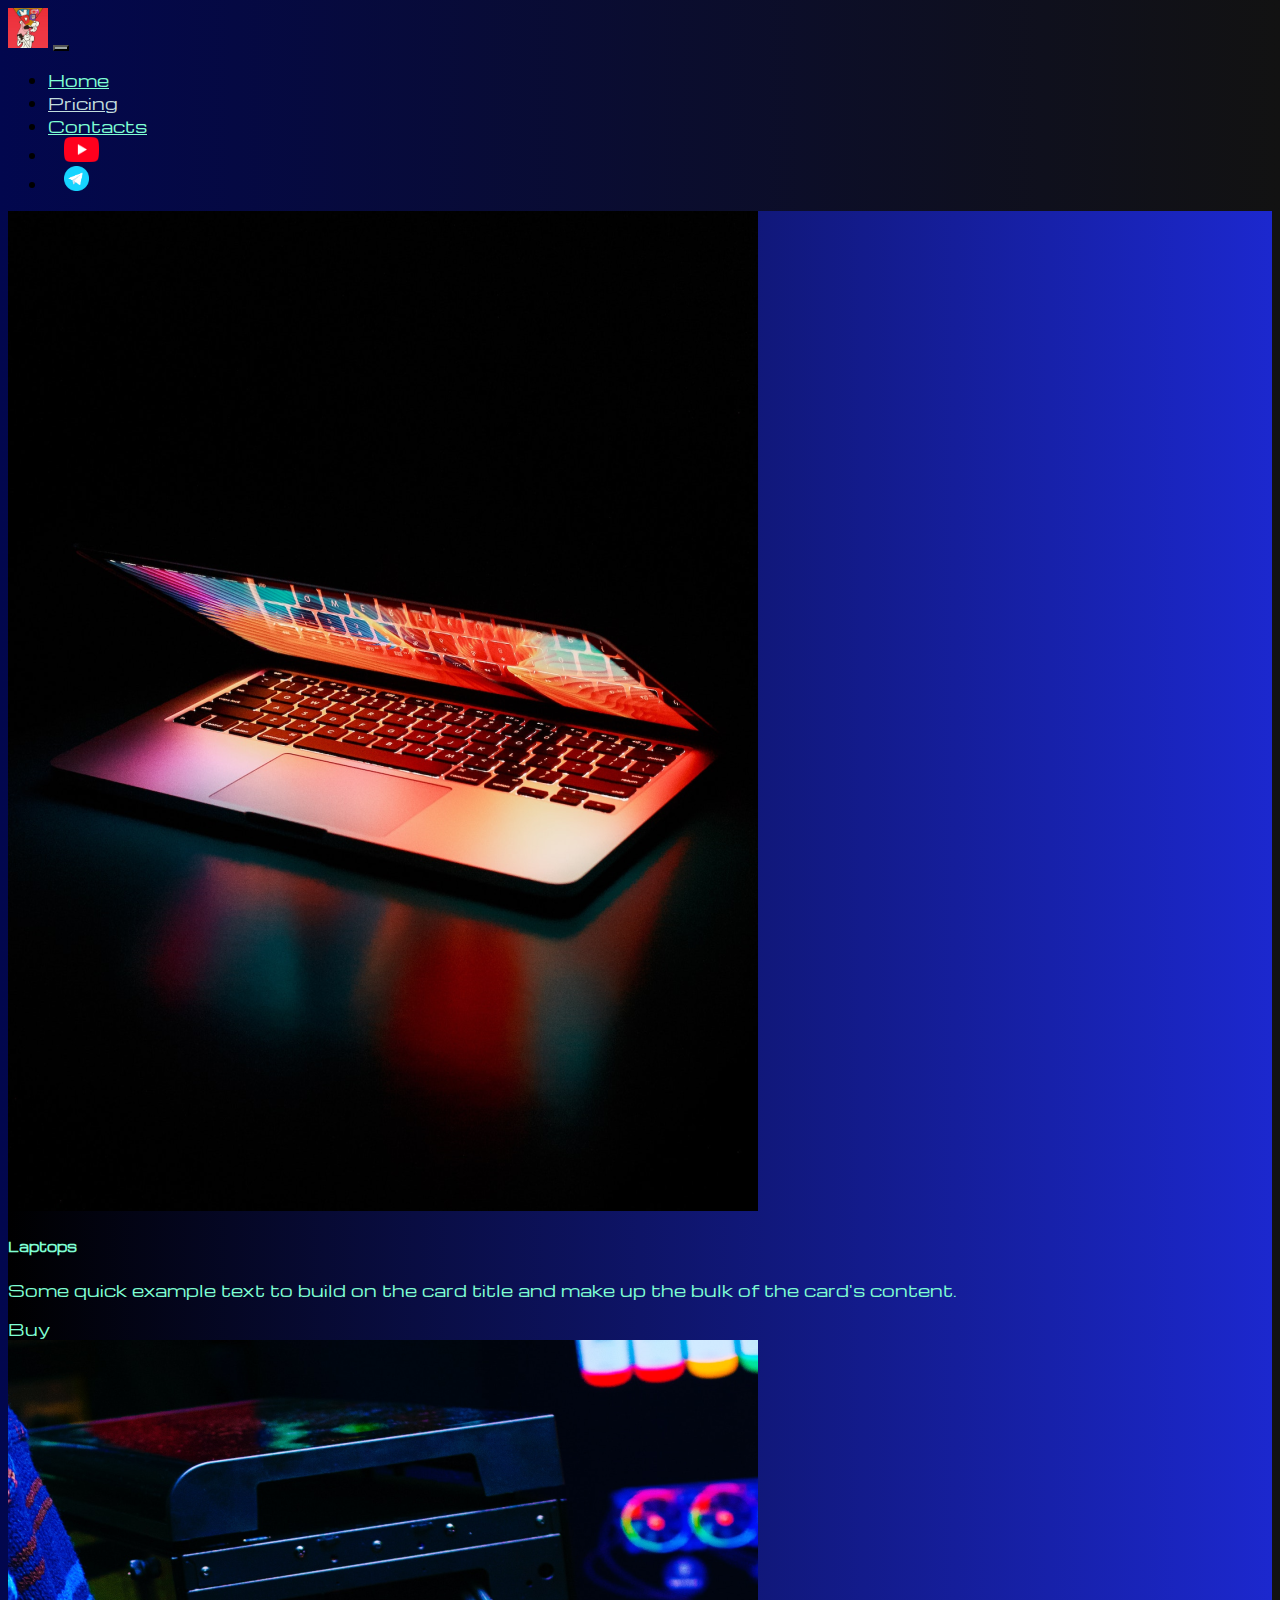
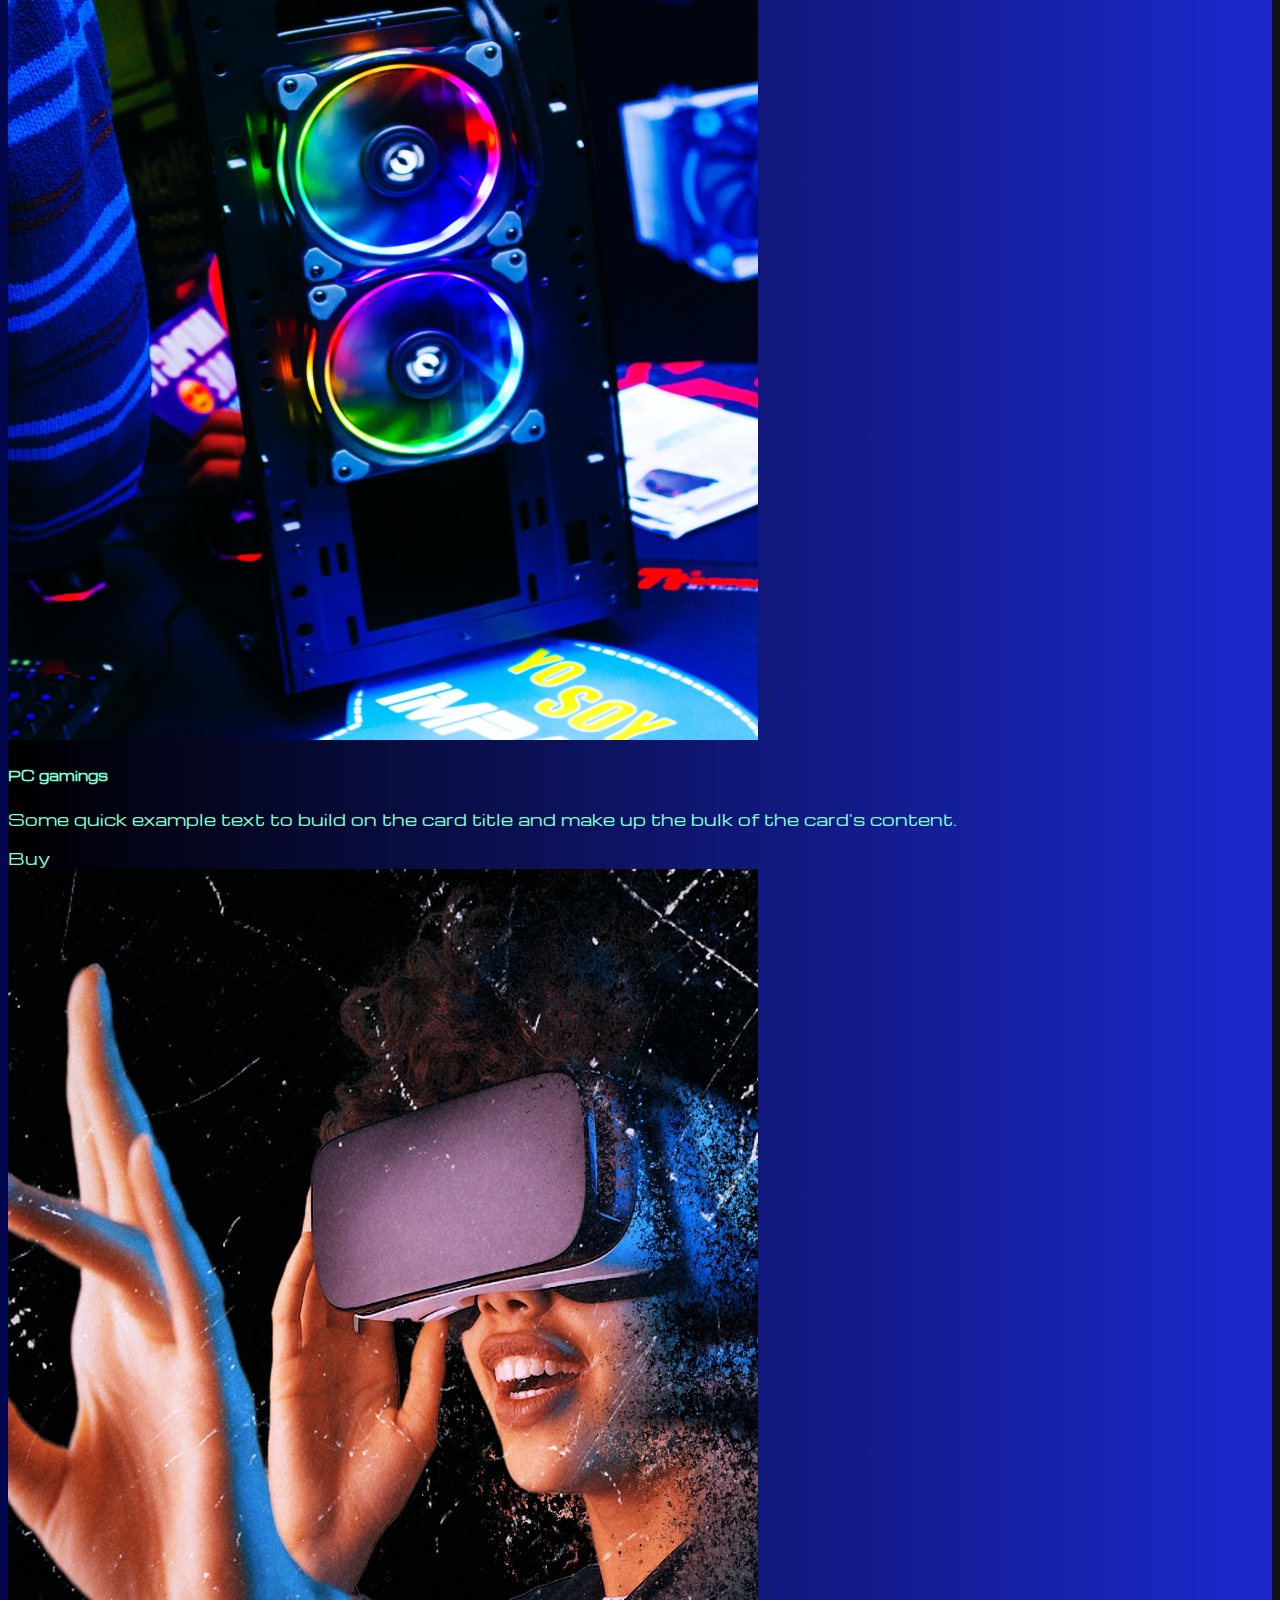
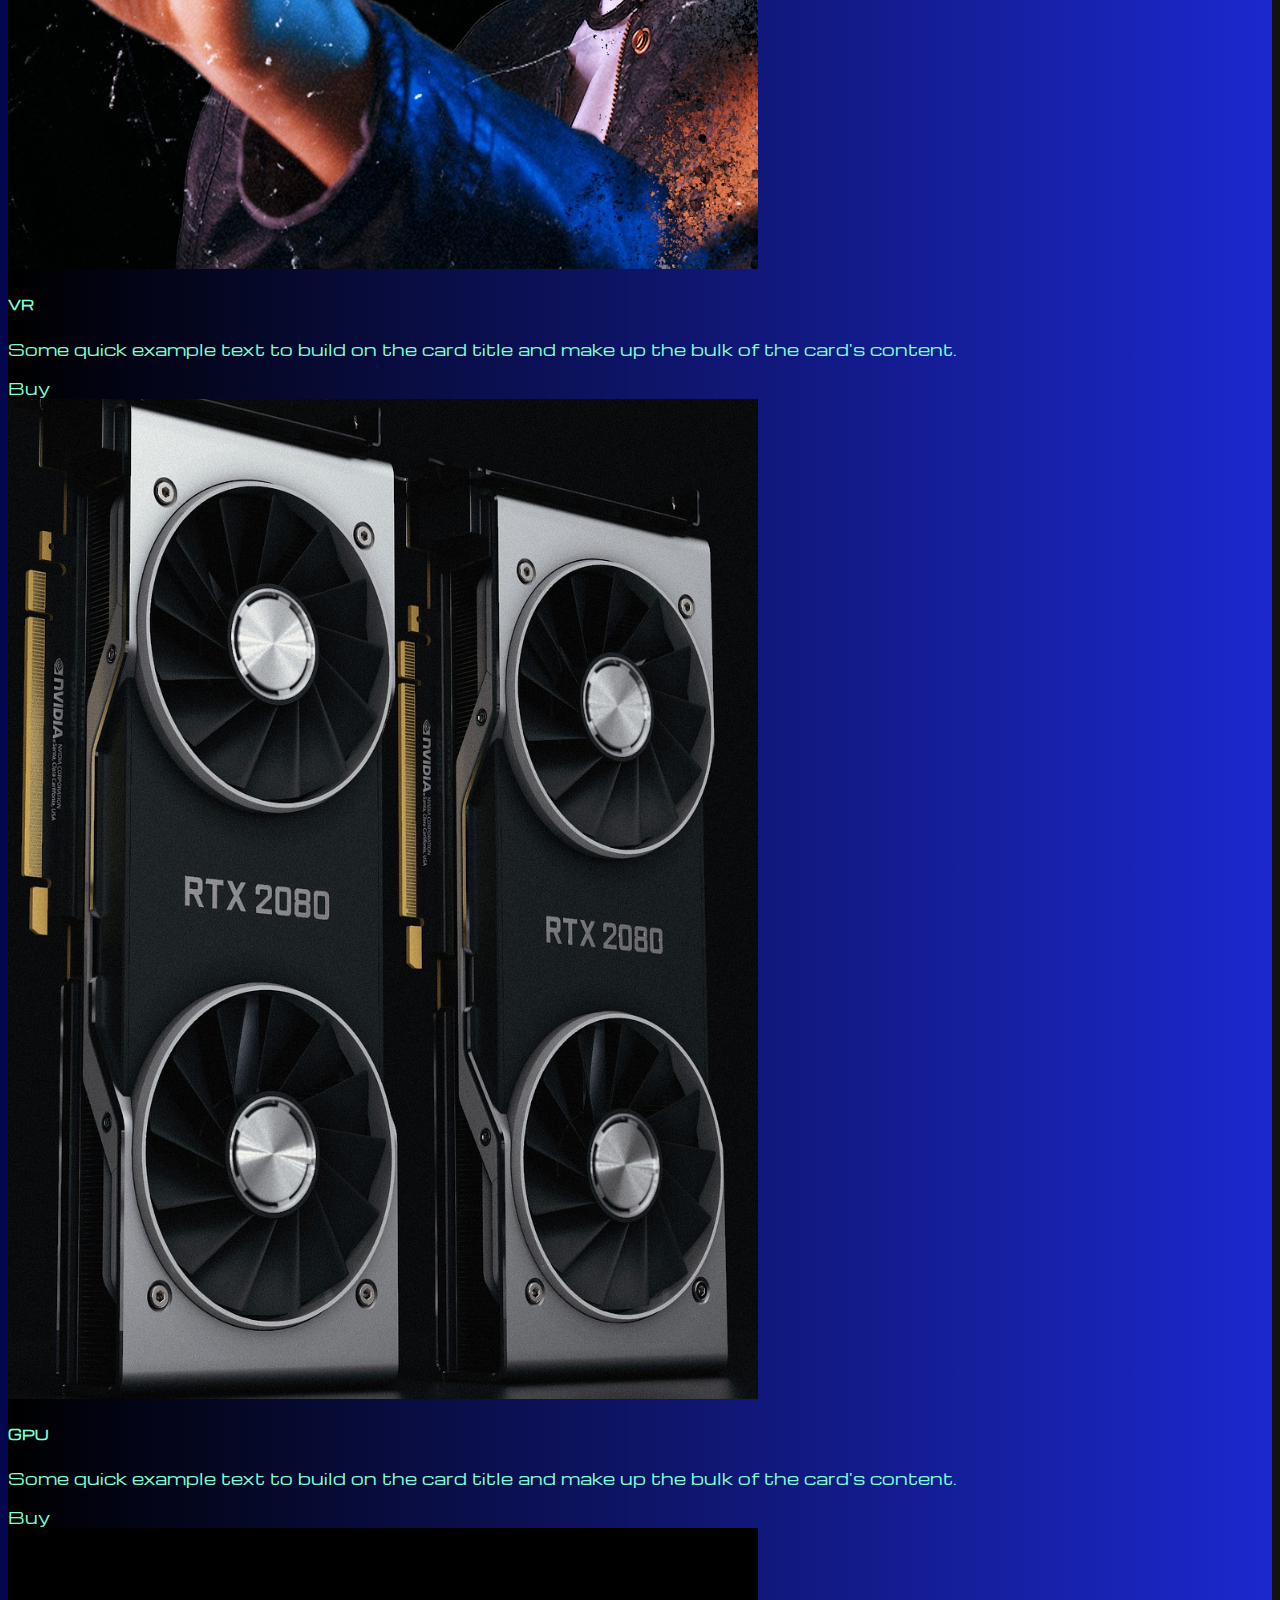
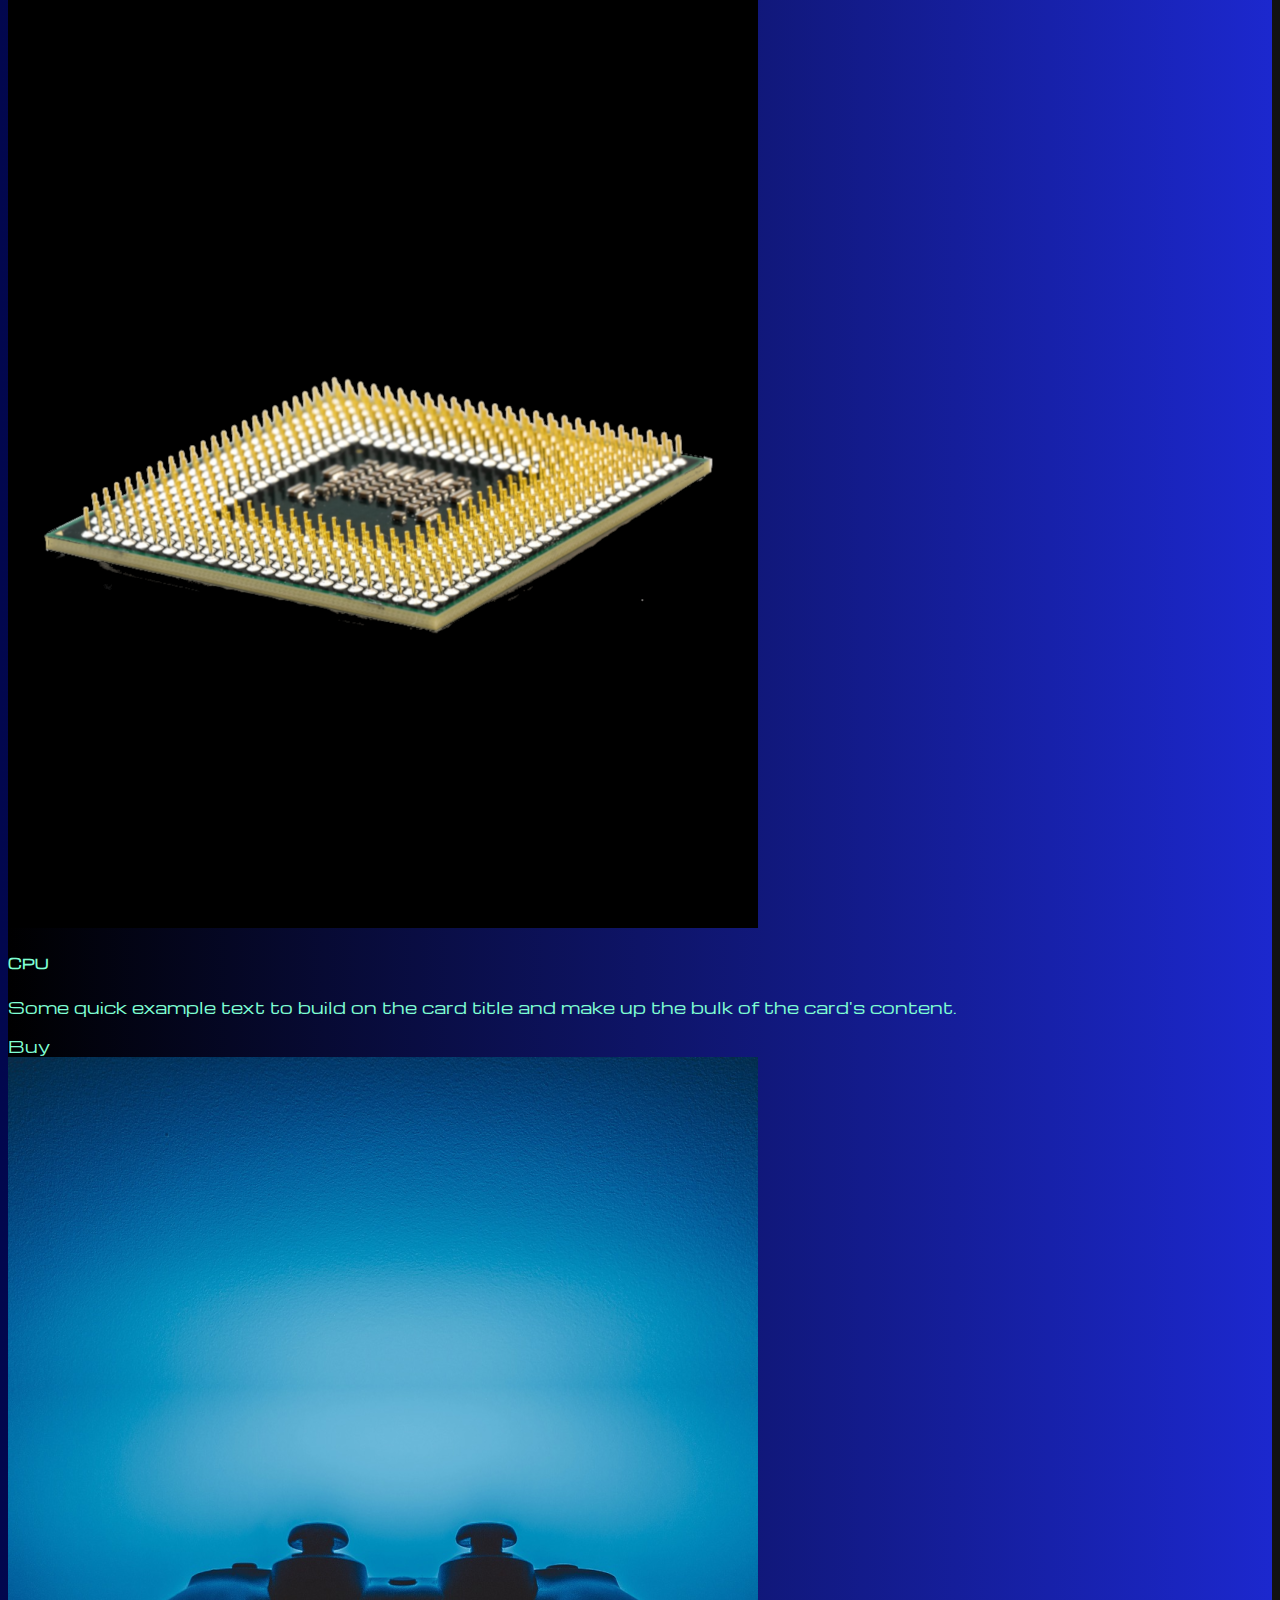
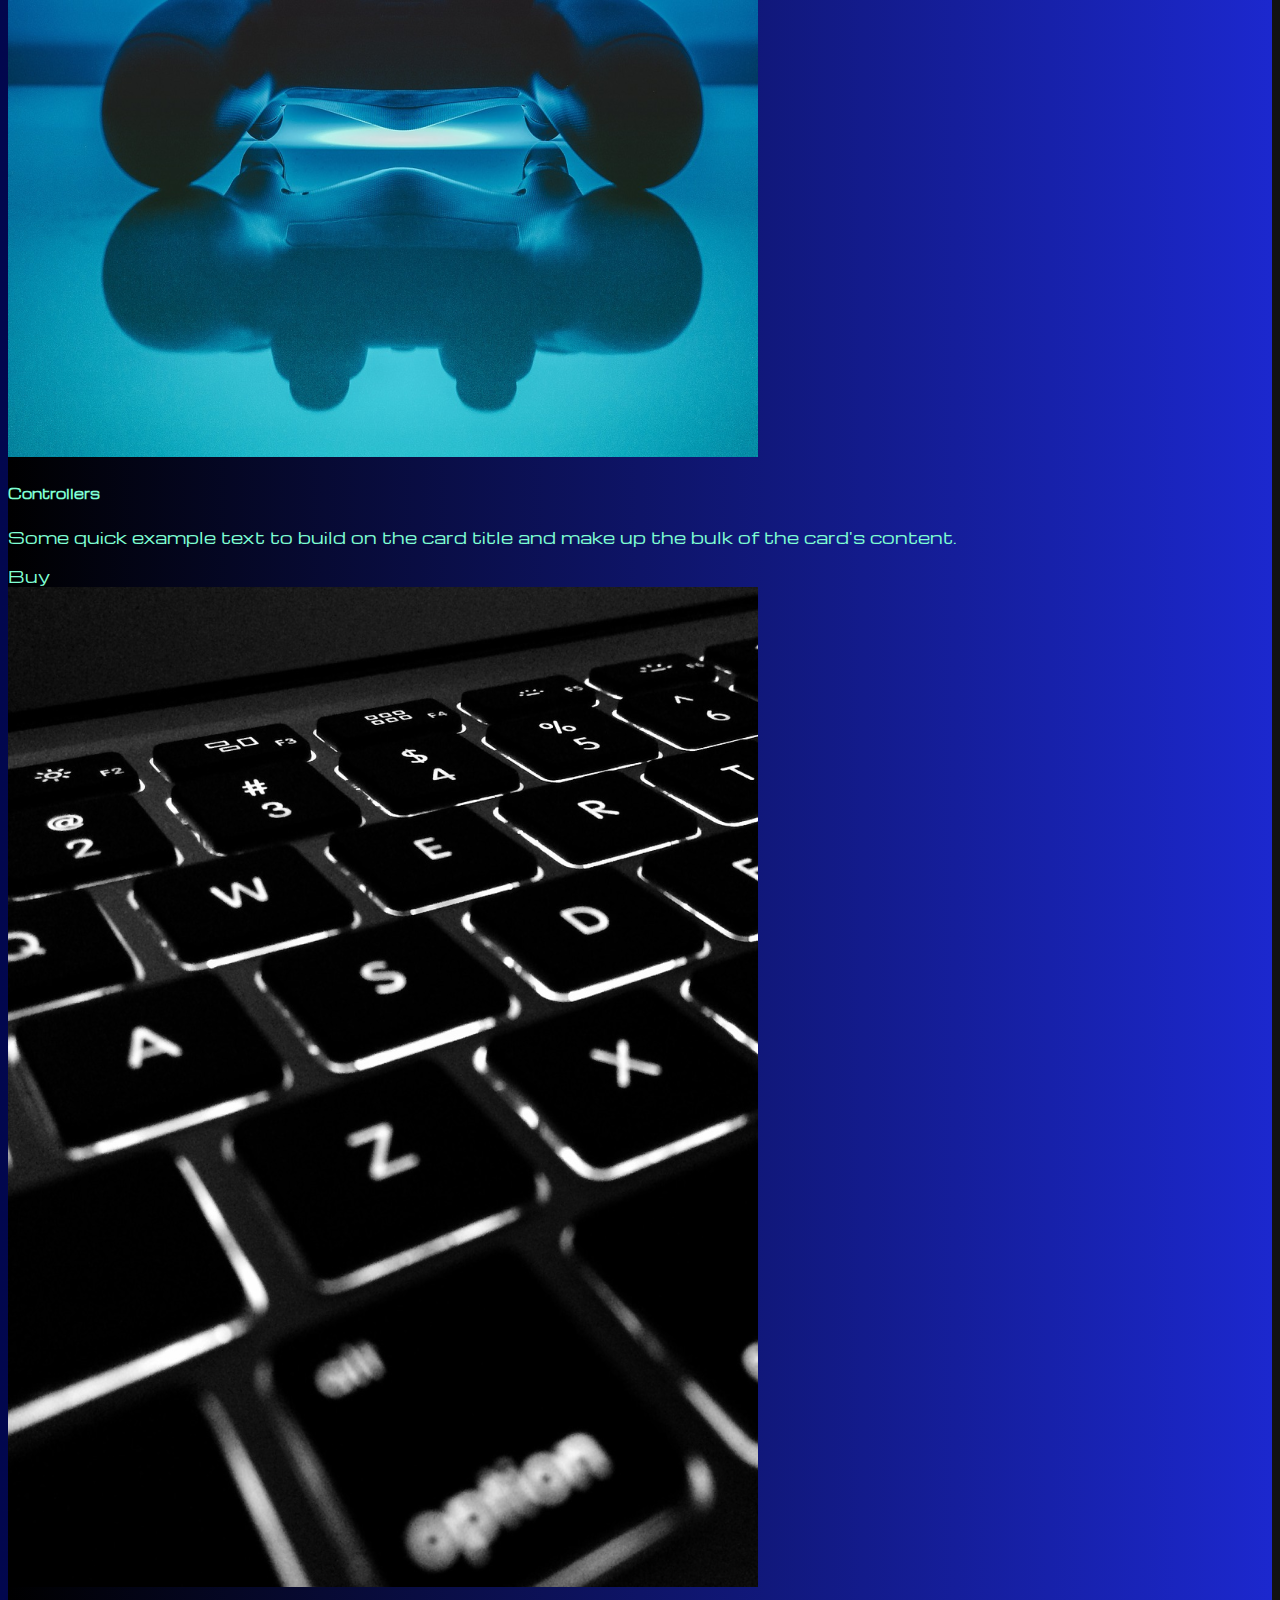
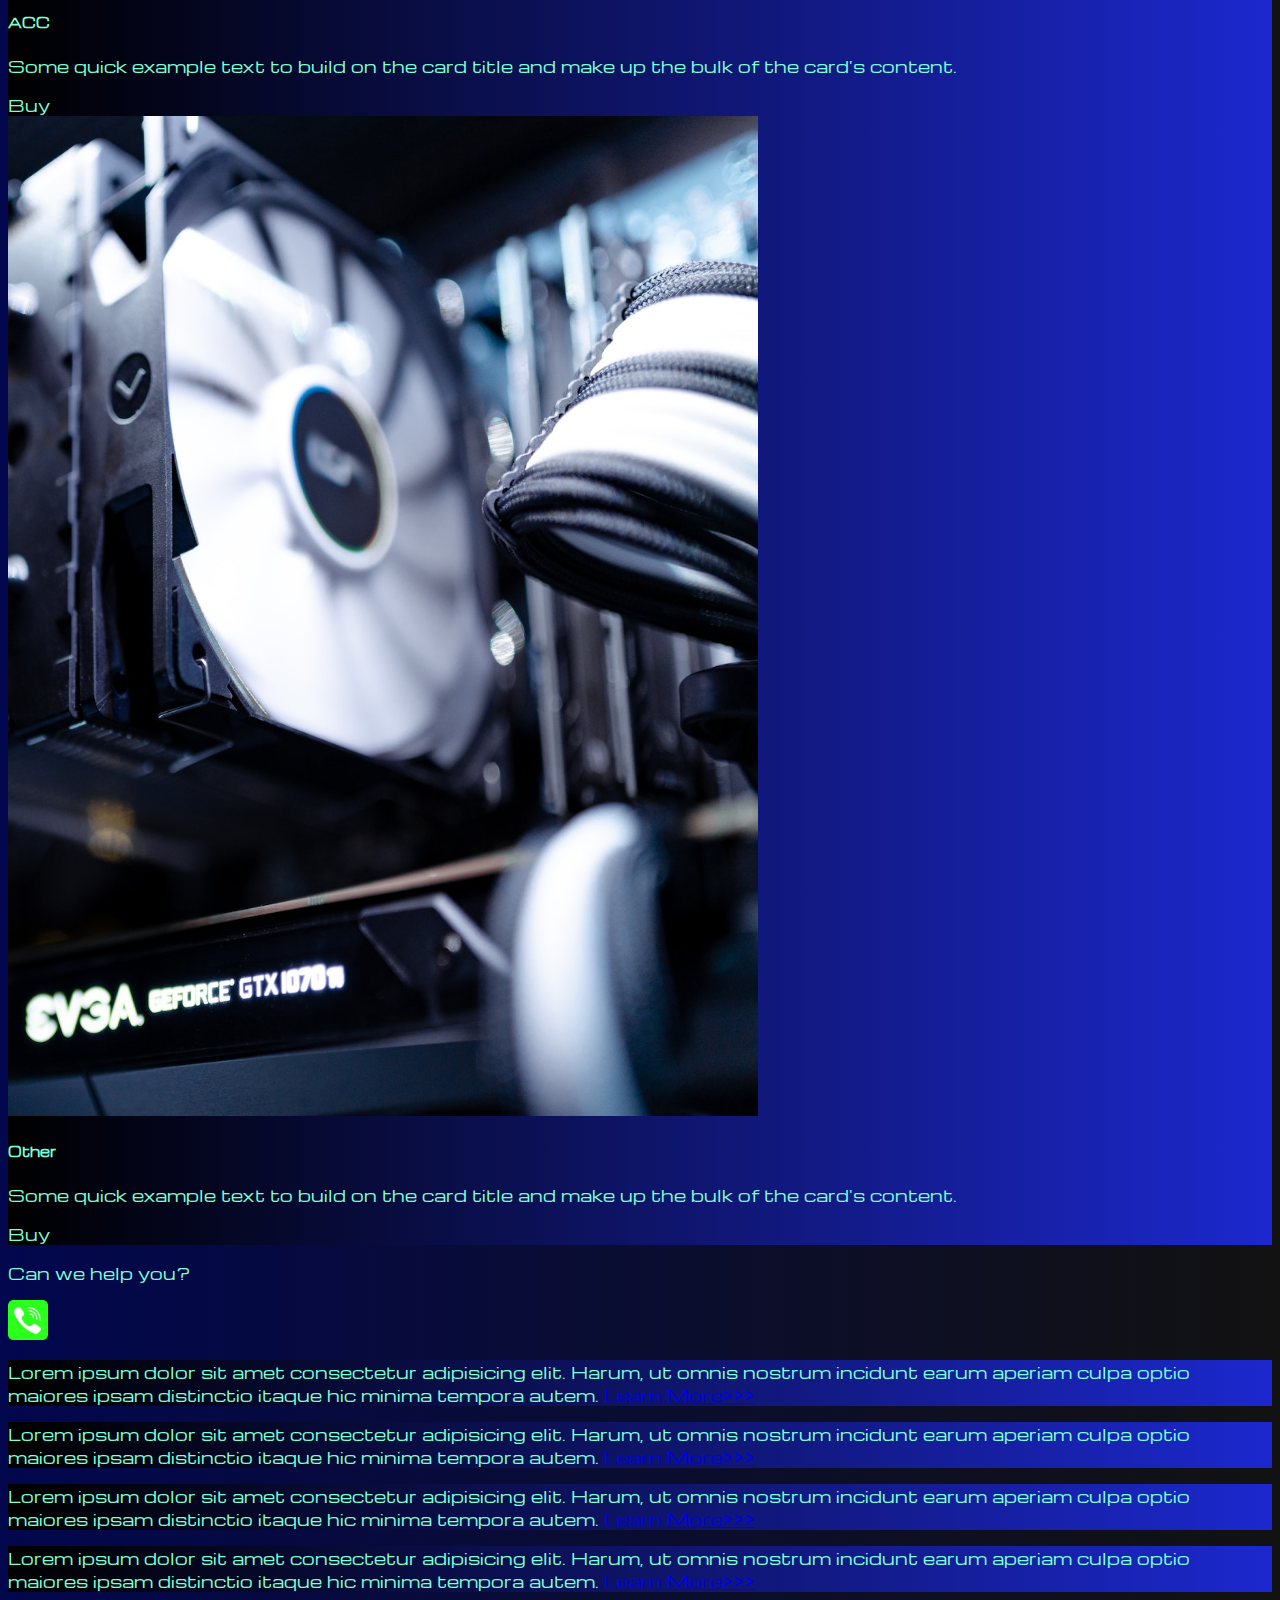
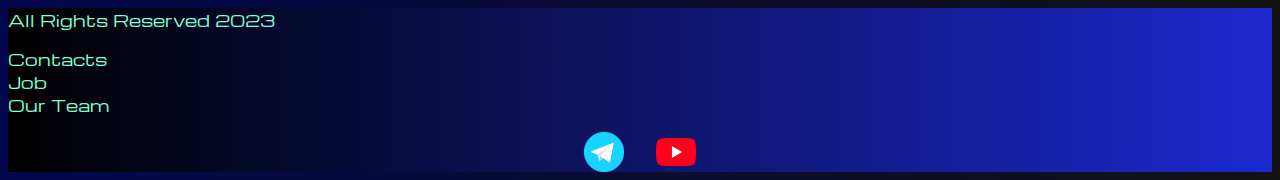
<file: pricing.html>
<!DOCTYPE html>
<html lang="en">

<head>
  <meta charset="UTF-8">
  <meta name="viewport" content="width=device-width, initial-scale=1.0">
  <link href="https://cdn.jsdelivr.net/npm/bootstrap@5.3.0/dist/css/bootstrap.min.css" rel="stylesheet"
    integrity="sha384-9ndCyUaIbzAi2FUVXJi0CjmCapSmO7SnpJef0486qhLnuZ2cdeRhO02iuK6FUUVM" crossorigin="anonymous">
  <link rel="stylesheet" href="Source/Styles/mycss.css">
  <title>Document</title>
</head>

<body>
  <header>
    <nav class="navbar navbar-expand-lg bg-dark">
      <div class="container-fluid">
        <a class="navbar-brand" href="/"><img src="Source/Images/a8d1c4d0-3457-4971-8bcf-2913a6a3ee78.jpg"
            alt="..."></a>
        <button class="navbar-toggler" type="button" data-bs-toggle="collapse" data-bs-target="#navbarNav"
          aria-controls="navbarNav" aria-expanded="false" aria-label="Toggle navigation">
          <span class="navbar-toggler-icon"></span>
        </button>
        <div class="collapse navbar-collapse" id="navbarNav">
          <ul class="navbar-nav">
            <li class="nav-item">
              <a class="nav-link" aria-current="page" href="/">Home</a>
            </li>
            <li class="nav-item">
              <a class="nav-link  active" href="pricing.html">Pricing</a>
            </li>
            <li class="nav-item">
              <a class="nav-link" href="pricing.html">Contacts</a>
            </li>
            <li class="nav-item">
              <a class="nav-link" href="pricing.html">
                <img style="width: 35px; margin-inline: 1em" src="Source/Files/yt.png" alt="...">
              </a>
            </li>
            <li class="nav-item">
              <a class="nav-link" href="pricing.html">
                <img style="width: 25px; margin-inline: 1em" src="Source/Files/tg.png" alt="...">
              </a>
            </li>
          </ul>
        </div>
      </div>
    </nav>
  </header>

  <section>
    <div class="conteiner-fluid mt-4">
      <div class="row">
        <div class="col-lg-1">
        </div>

        <div class="col-lg-8 col-md-12">
          <div class="row">
            <div class="col-lg-4 col-md-6 mt-4">
              <div class="card">
                <a href="#"><img src="Source/Images/laptop.png" class="card-img-top" alt="Laptop"></a>
                <div class="card-body">
                  <h5 class="card-title"><a href="#">Laptops</a></h5>
                  <a href="#">
                    <p class="card-text">
                      Some quick example text to build on the card title and make up the bulk of the
                      <a href="#">
                        card's
                        content.
                      </a></p>
                  </a>
                  <a href="#" class="btn btn-primary">Buy</a>
                </div>
              </div>
            </div>
            <div class="col-lg-4 col-md-6 mt-4">
              <div class="card">
                <img src="Source/Images/gaming pc.png" class="card-img-top" alt="PC gaming">
                <div class="card-body">
                  <h5 class="card-title">PC gamings</h5>
                  <p class="card-text">Some quick example text to build on the card title and make up the bulk of the
                    card's
                    content.</p>
                  <a href="#" class="btn btn-primary">Buy</a>
                </div>
              </div>
            </div>
            <div class="col-lg-4 col-md-6 mt-4">
              <div class="card">
                <img src="Source/Images/vr.png" class="card-img-top" alt="VR">
                <div class="card-body">
                  <h5 class="card-title">VR</h5>
                  <p class="card-text">Some quick example text to build on the card title and make up the bulk of the
                    card's
                    content.</p>
                  <a href="#" class="btn btn-primary">Buy</a>
                </div>
              </div>
            </div>
            <div class="col-lg-4 col-md-6 mt-4">
              <div class="card">
                <img src="Source/Images/gpu.png" class="card-img-top" alt="GPU">
                <div class="card-body">
                  <h5 class="card-title">GPU</h5>
                  <p class="card-text">Some quick example text to build on the card title and make up the bulk of the
                    card's
                    content.</p>
                  <a href="#" class="btn btn-primary">Buy</a>
                </div>
              </div>
            </div>
            <div class="col-lg-4 col-md-6 mt-4">
              <div class="card">
                <img src="Source/Images/cpu.png" class="card-img-top" alt="CPU">
                <div class="card-body">
                  <h5 class="card-title">CPU</h5>
                  <p class="card-text">Some quick example text to build on the card title and make up the bulk of the
                    card's
                    content.</p>
                  <a href="#" class="btn btn-primary">Buy</a>
                </div>
              </div>
            </div>
            <div class="col-lg-4 col-md-6 mt-4">
              <div class="card">
                <img src="Source/Images/controller.png" class="card-img-top" alt="Controllers">
                <div class="card-body">
                  <h5 class="card-title">Controllers</h5>
                  <p class="card-text">Some quick example text to build on the card title and make up the bulk of the
                    card's
                    content.</p>
                  <a href="#" class="btn btn-primary">Buy</a>
                </div>
              </div>
            </div>
            <div class="col-lg-4 col-md-6 mt-4">
              <div class="card">
                <img src="Source/Images/acc.png" class="card-img-top" alt="ACC">
                <div class="card-body">
                  <h5 class="card-title">ACC</h5>
                  <p class="card-text">Some quick example text to build on the card title and make up the bulk of the
                    card's
                    content.</p>
                  <a href="#" class="btn btn-primary">Buy</a>
                </div>
              </div>
            </div>
            <div class="col-lg-4 col-md-6 mt-4">
              <div class="card">
                <img src="Source/Images/other.png" class="card-img-top" alt="Other">
                <div class="card-body">
                  <h5 class="card-title">Other</h5>
                  <p class="card-text">Some quick example text to build on the card title and make up the bulk of the
                    card's
                    content.</p>
                  <a href="#" class="btn btn-primary">Buy</a>
                </div>
              </div>
            </div>


          </div>

          <div class="col-lg-12 col-md-12 text-center mt-4">
            <p>Can we help you?</p>
          </div>
          <div class="col-lg-12 col-md-12 text-center">
            <img class="call-anm" style="width: 40px;" src="Source/Files/phone.png" alt="...">
          </div>
        </div>

        <div class="col-lg-3 col-md-12">
          <div class="row px-2">
            <div class="call-lg-12 sidebar my-4">
              <p>Lorem ipsum dolor sit amet consectetur adipisicing elit. Harum, ut omnis nostrum incidunt earum aperiam culpa optio maiores ipsam distinctio itaque hic minima  tempora autem. <a href="#">Learn More>>></a></p>
            </div>
            <div class="call-lg-12 sidebar my-4">
              <p>Lorem ipsum dolor sit amet consectetur adipisicing elit. Harum, ut omnis nostrum incidunt earum aperiam culpa optio maiores ipsam distinctio itaque hic minima  tempora autem. <a href="#">Learn More>>></a></p>
            </div> 
            <div class="call-lg-12 sidebar my-4">
              <p>Lorem ipsum dolor sit amet consectetur adipisicing elit. Harum, ut omnis nostrum incidunt earum aperiam culpa optio maiores ipsam distinctio itaque hic minima  tempora autem. <a href="#">Learn More>>></a></p>
            </div> 
            <div class="call-lg-12 sidebar my-4">
              <p>Lorem ipsum dolor sit amet consectetur adipisicing elit. Harum, ut omnis nostrum incidunt earum aperiam culpa optio maiores ipsam distinctio itaque hic minima  tempora autem. <a href="#">Learn More>>></a></p>
            </div>       
          </div>
        </div>

      </div>


    </div>
  </section>

  <footer class="mt-4">
    <div class="container-fluid">
      <div class="row">
        <div class="col-lg-4 col-md-12 footer-text text-center">
          <p>All Rights Reserved 2023</p>
        </div>
        <div class="col-lg-4 col-md-12 footer-text text-center">
          <p>Contacts <br>Job<br>Our Team</p>
        </div>
        <div class="col-lg-4 col-md-12 media-links">
          <img style="width: 40px; margin-inline: 1em"src="Source/Files/tg.png" alt="...">
          <img style="width: 40px; margin-inline: 1em"src="Source/Files/yt.png" alt="...">
        </div>
      </div>
    </div>
  </footer>


  <script src="https://cdn.jsdelivr.net/npm/bootstrap@5.3.0/dist/js/bootstrap.bundle.min.js"
    integrity="sha384-geWF76RCwLtnZ8qwWowPQNguL3RmwHVBC9FhGdlKrxdiJJigb/j/68SIy3Te4Bkz"
    crossorigin="anonymous"></script>
</body>

</html>
</file>
<file: Source/Styles/mycss.css>
@import url('https://fonts.googleapis.com/css?family=Michroma&display=swap');

body{
    font-family: Michroma,serif;
    background: linear-gradient(90deg, #02074e 0%, #121212 100%, #fff 100%);
}

p{
    color: aquamarine;
}

.nav-link{
    color: aquamarine;
}

.navbar-nav .nav-link.active{
    color: rgb(194, 221, 221);
}

.navbar-brand img{
    width: 40px;
}

.navbar-toggler{
    background-color: rgb(156, 165, 165);
}

.sidebar{
    color: aquamarine;
    background: linear-gradient(270deg, #1C28CE 0%, #000 100%, #fff 100%);
}

.card{
    background: linear-gradient(270deg, #1C28CE 0%, #000 100%, #fff 100%);
    color: aquamarine;
}

.card a{
    text-decoration: none;
    color: aquamarine;
}

.slide-text,
.footer-text{
    color: rgb(56, 181, 200);
    margin: auto auto;
}

footer,
.btn-outline-primary 
{
    
    background: linear-gradient(270deg, #1C28CE 0%, #000 100%, #fff 100%);
}
.media-links{
    display: flex;
    justify-content: center;
    align-items: center;
}

.call-anm{
    animation: call 2s ease 0s infinite normal forwards;   
}

@keyframes call {
	0%,
	100% {
		transform: translateX(0%);
		transform-origin: 50% 50%;
	}

	15% {
		transform: translateX(-30px) rotate(-6deg);
	}

	30% {
		transform: translateX(15px) rotate(6deg);
	}

	45% {
		transform: translateX(-15px) rotate(-3.6deg);
	}

	60% {
		transform: translateX(9px) rotate(2.4deg);
	}

	75% {
		transform: translateX(-6px) rotate(-1.2deg);
	}
}

@media(max-width: 755px){
    .carousel-indicators{
        display: none;
    }

}
</file>
